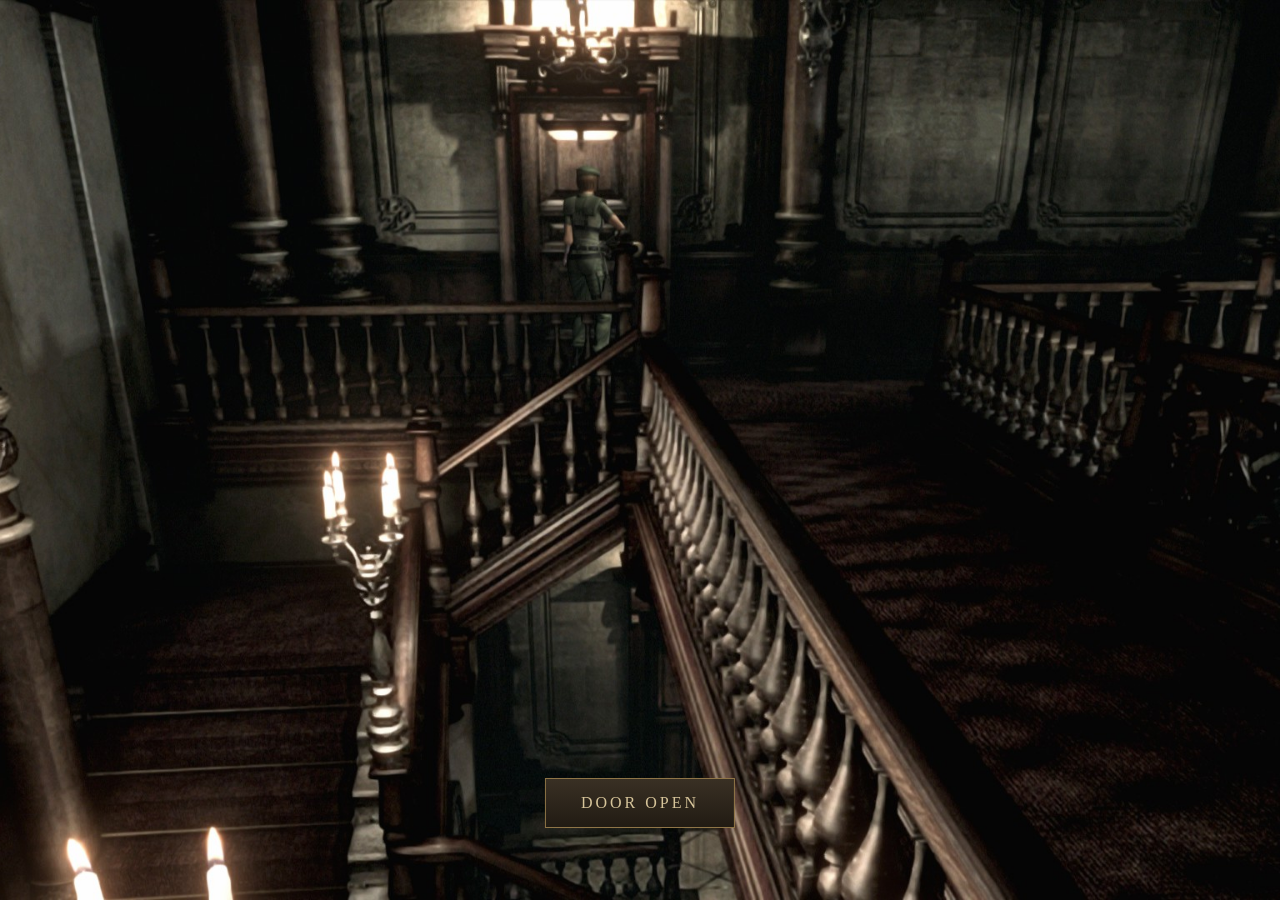
<file: index.html>
﻿<!DOCTYPE html>
<html>
<head>
    <meta charset="utf-8" />
    <title>Main hall</title>
    <link href="style.css" rel="stylesheet" />
</head>
<body id="door1">
    <button id="doorbut" onclick="showvideo()">DOOR OPEN</button>

    <video src="files/REdoor.mp4" type="video/mp4" id="doorvid">
        Your browser does not support HTML video.
    </video>

    <audio id="hoverSound" preload="auto" src="files/hover1.mp3" type="audio/mpeg"></audio>

    <audio id="selectSound" preload="auto" src="files/select1.mp3" type="audio/mpeg"></audio>

    <script src="script.js"></script>

    <audio id="bgmusic" autoplay loop src="files/Main Hall.mp3" type="audio/mpeg"></audio>
</body>
</html>
</file>
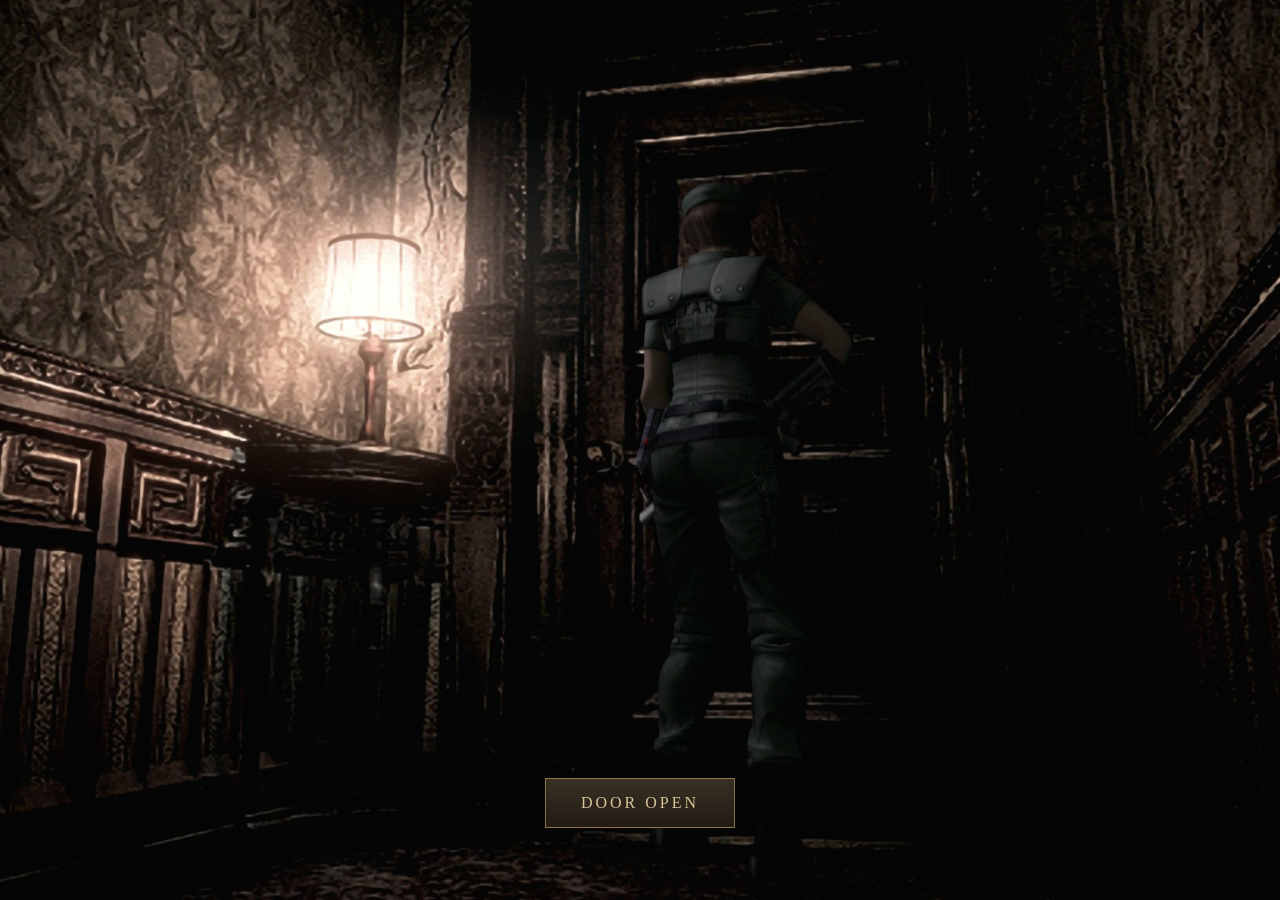
<file: hallway.html>
﻿<!DOCTYPE html>
<html>
<head>
    <meta charset="utf-8" />
    <title>'C' Corridor</title>
    <link href="style.css" rel="stylesheet" />
</head>
<body id="door2">
    <button id="doorbut" onclick="showvideo()">DOOR OPEN</button>

    <video src="files/REdoor.mp4" type="video/mp4" id="doorvid">
        Your browser does not support HTML video.
    </video>

    <audio id="hoverSound" preload="auto" src="files/hover1.mp3" type="audio/mpeg"></audio>

    <audio id="selectSound" preload="auto" src="files/select1.mp3" type="audio/mpeg"></audio>

    <script src="script.js"></script>


    <audio id="bgmusic" autoplay loop src="files/Macabre Hallway.mp3" type="audio/mpeg"></audio>

</body>
</html>
</file>
<file: style.css>
﻿body {
    margin: 0;
    width: 100%;
    height: 100%;
}
#door1 {
    background-image: url('files/re1door1.jpg');
    background-size: cover;
    background-position: center;
    background-repeat: no-repeat;
    min-height: 100vh;
}
#door2 {
    background-image: url('files/re1door2.jpg');
    background-size: cover;
    background-position: center;
    background-repeat: no-repeat;
    min-height: 100vh;
}
video {
    object-fit: fill;
    height: 100vh;
    width: 100vw;
    display: none;
}
#doorbut {
    position: fixed;
    bottom: 8%;
    left: 50%;
    transform: translateX(-50%);
    padding: 15px 35px;
    background: linear-gradient( 180deg, #393024 0%, #211b13 100% );
    color: #d6c49a;
    font-family: serif;
    font-size: 16px;
    letter-spacing: 3px;
    border: 1px solid #8f7547;
}

#doorbut:hover {
    background: linear-gradient( 180deg, #51432d 0%, #302518 100% );
    color: #f5e6bd;
}
</file>
